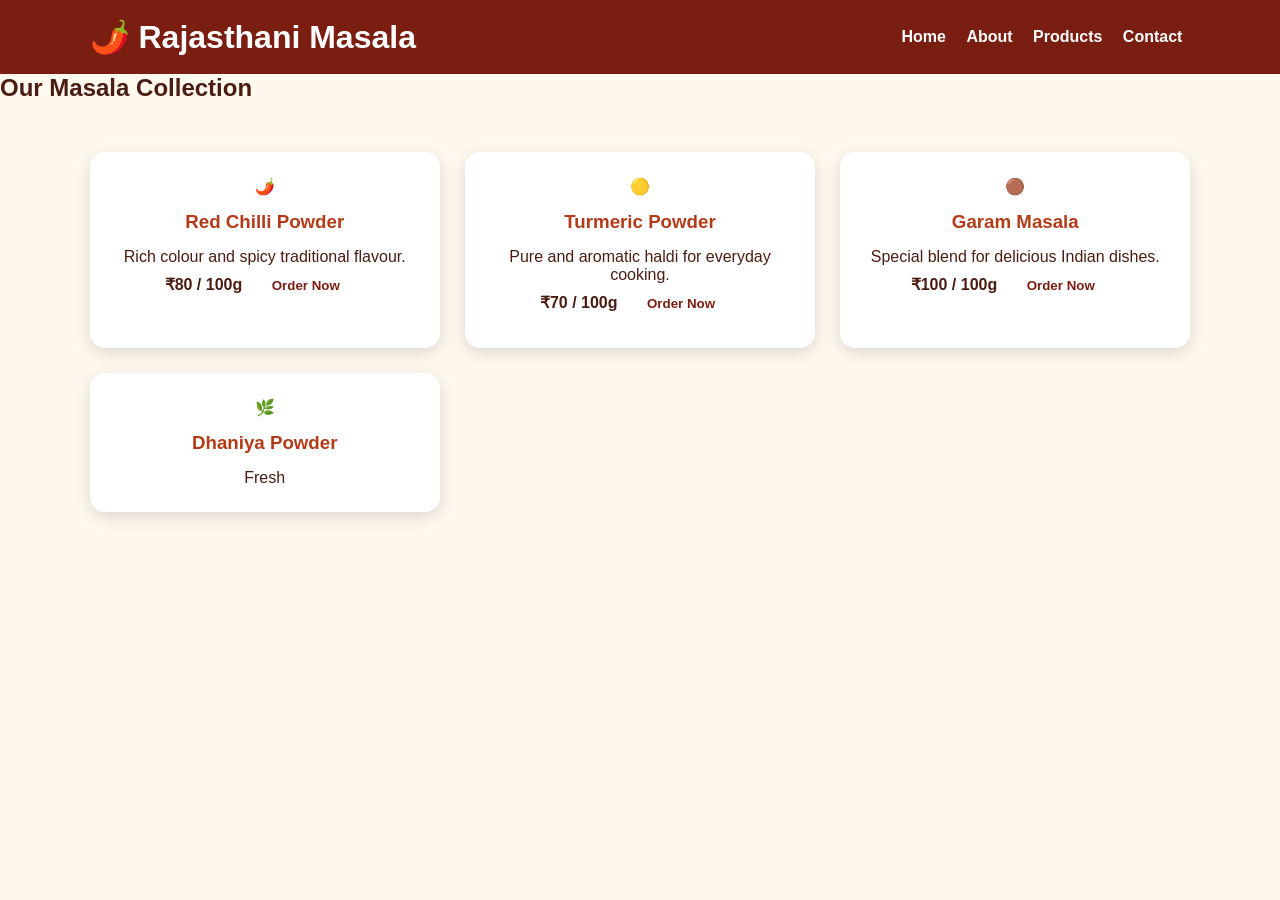
<file: products.html>
<!DOCTYPE html>
<html lang="en">
<head>
    <meta charset="UTF-8">
    <meta name="viewport" content="width=device-width, initial-scale=1.0">
    <title>Products - Rajasthani Masala</title>
    <link rel="stylesheet" href="style.css">
</head>
<body>

<header>
    <h1>🌶️ Rajasthani Masala</h1>
    <nav>
        <a href="index.html">Home</a>
        <a href="about.html">About</a>
        <a href="products.html">Products</a>
        <a href="contact.html">Contact</a>
    </nav>
</header>

<section class="page">
    <h2>Our Masala Collection</h2>

    <div class="products">

        <div class="product">
            <div class="masala-img">🌶️</div>
            <h3>Red Chilli Powder</h3>
            <p>Rich colour and spicy traditional flavour.</p>
            <strong>₹80 / 100g</strong>
            <button onclick="orderProduct('Red Chilli Powder')">Order Now</button>
        </div>

        <div class="product">
            <div class="masala-img">🟡</div>
            <h3>Turmeric Powder</h3>
            <p>Pure and aromatic haldi for everyday cooking.</p>
            <strong>₹70 / 100g</strong>
            <button onclick="orderProduct('Turmeric Powder')">Order Now</button>
        </div>

        <div class="product">
            <div class="masala-img">🟤</div>
            <h3>Garam Masala</h3>
            <p>Special blend for delicious Indian dishes.</p>
            <strong>₹100 / 100g</strong>
            <button onclick="orderProduct('Garam Masala')">Order Now</button>
        </div>

        <div class="product">
            <div class="masala-img">🌿</div>
            <h3>Dhaniya Powder</h3>
            <p>Fresh
</file>
<file: style.css>
* {
  margin: 0;
  padding: 0;
  box-sizing: border-box;
}

body {
  font-family: Arial, sans-serif;
  background: #fff8ef;
  color: #4b1d12;
}

header {
  background: #7b1e12;
  color: white;
  padding: 18px 7%;
  display: flex;
  justify-content: space-between;
  align-items: center;
  flex-wrap: wrap;
}

.logo {
  font-size: 25px;
  font-weight: bold;
}

nav a {
  color: white;
  text-decoration: none;
  margin: 8px;
  font-weight: bold;
}

nav a:hover {
  color: #ffd27f;
}

.hero {
  min-height: 500px;
  display: flex;
  justify-content: center;
  align-items: center;
  text-align: center;
  padding: 40px 20px;
  background: linear-gradient(135deg, #8d2416, #e9a23b);
  color: white;
}

.hero h1 {
  font-size: 50px;
  margin-bottom: 15px;
}

.hero h2 {
  font-size: 32px;
  margin-bottom: 15px;
}

.hero p {
  font-size: 19px;
  margin-bottom: 25px;
}

.btn,
button {
  display: inline-block;
  background: #fff;
  color: #7b1e12;
  padding: 12px 25px;
  border: none;
  border-radius: 25px;
  text-decoration: none;
  font-weight: bold;
  cursor: pointer;
}

.btn:hover,
button:hover {
  background: #ffd27f;
}

.welcome {
  text-align: center;
  padding: 55px 10%;
}

.welcome h2,
.page-title h1 {
  font-size: 35px;
  margin-bottom: 15px;
}

.welcome p {
  max-width: 750px;
  margin: auto;
  line-height: 1.7;
}

.features {
  display: flex;
  gap: 25px;
  justify-content: center;
  padding: 30px 7% 60px;
  flex-wrap: wrap;
}

.card {
  width: 280px;
  background: white;
  padding: 30px;
  text-align: center;
  border-radius: 15px;
  box-shadow: 0 5px 18px #0002;
}

.card span {
  font-size: 45px;
}

.card h3 {
  margin: 15px 0 10px;
}

.page-title {
  text-align: center;
  padding: 60px 20px;
  background: #f5d09b;
}

.products {
  display: grid;
  grid-template-columns: repeat(3, 1fr);
  gap: 25px;
  padding: 50px 7%;
}

.product {
  background: white;
  padding: 25px;
  text-align: center;
  border-radius: 15px;
  box-shadow: 0 5px 18px #0002;
}

.product-img {
  font-size: 70px;
  padding: 20px;
}

.product h2 {
  margin-bottom: 8px;
}

.product h3 {
  margin: 15px;
  color: #b43b18;
}

.about {
  max-width: 850px;
  margin: 50px auto;
  padding: 35px;
  background: white;
  border-radius: 15px;
  box-shadow: 0 5px 18px #0002;
  line-height: 1.8;
}

.about h2,
.about h3 {
  margin-bottom: 12px;
  color: #8d2416;
}

.about p {
  margin-bottom: 20px;
}

.contact {
  display: flex;
  justify-content: center;
  gap: 25px;
  padding: 60px 7%;
  flex-wrap: wrap;
}

.contact-box {
  width: 300px;
  background: white;
  padding: 30px;
  text-align: center;
  border-radius: 15px;
  box-shadow: 0 5px 18px #0002;
}

.contact-box h2 {
  margin-bottom: 15px;
  color: #8d2416;
}

.gallery {
  display: grid;
  grid-template-columns: repeat(3, 1fr);
  gap: 25px;
  padding: 50px 7%;
}

.gallery-card {
  background: white;
  min-height: 220px;
  display: flex;
  justify-content: center;
  align-items: center;
  flex-direction: column;
  font-size: 70px;
  border-radius: 15px;
  box-shadow: 0 5px 18px #0002;
}

.gallery-card h3 {
  font-size: 20px;
  margin-top: 15px;
}

footer {
  background: #4b1d12;
  color: white;
  text-align: center;
  padding: 25px;
  margin-top: 30px;
}

@media (max-width: 800px) {
  header {
    justify-content: center;
    gap: 15px;
  }

  nav {
    text-align: center;
  }

  .hero h1 {
    font-size: 38px;
  }

  .hero h2 {
    font-size: 25px;
  }

  .products,
  .gallery {
    grid-template-columns: 1fr;
  }
}
</file>
